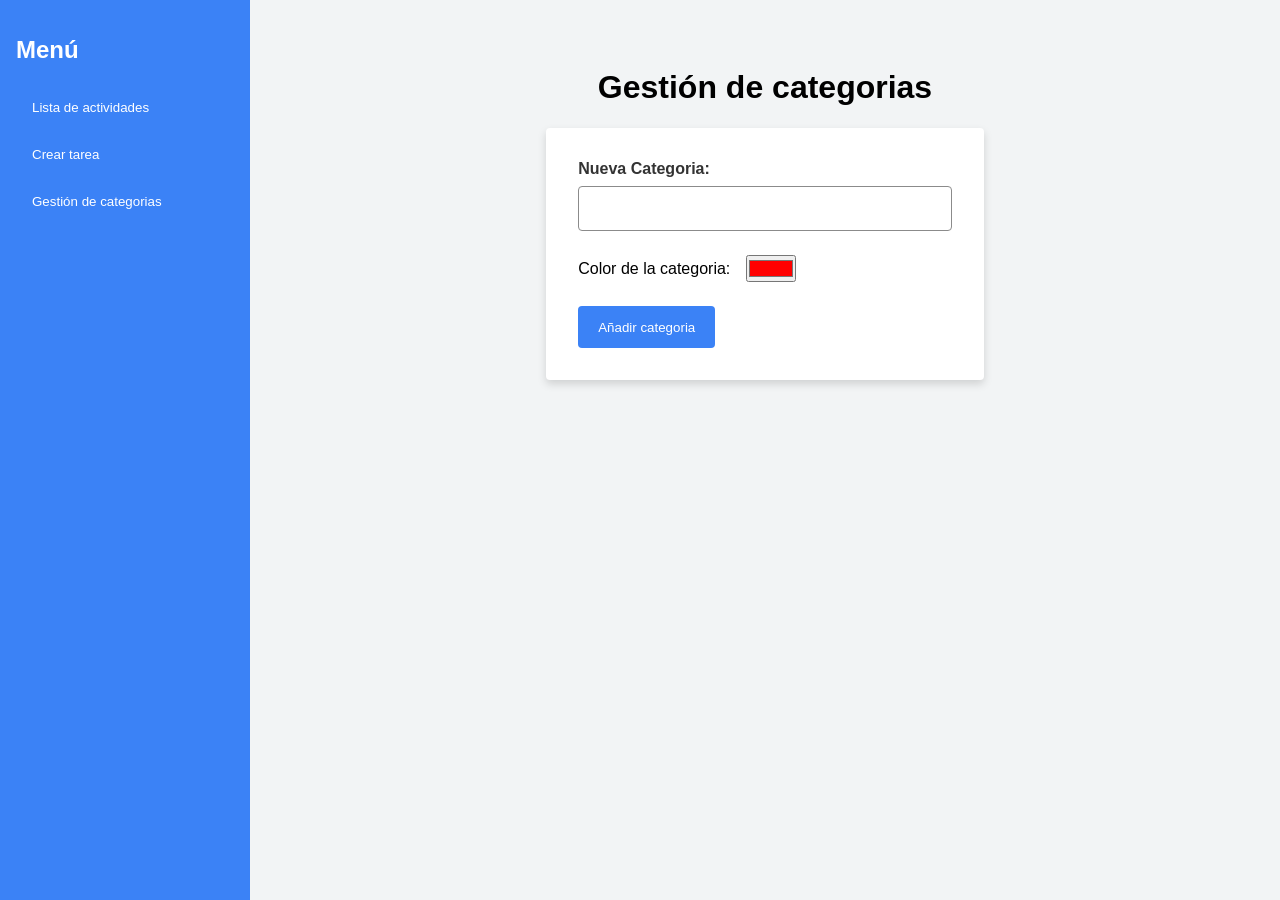
<file: categories.html>
<!DOCTYPE html>
<html lang="es">
<head>
    <meta charset="UTF-8">
    <meta name="viewport" content="width=device-width, initial-scale=1.0">
    <title>Gestión de categorias</title>
    <link rel="stylesheet" href="css/style.css">
</head>
<body>
    <div class="contenedor">
        <aside class="barra-lateral">
            <h2 class="barra-lateral-titulo">Menú</h2>
            <a href="index.html"><button>Lista de actividades</button></a>
            <a href="crear-tasca.html"><button>Crear tarea</button></a>
            <a href="categories.html"><button>Gestión de categorias</button></a>
        </aside>
        <main class="contenido-principal">
            <h1>Gestión de categorias</h1>
            <div class="categorias-form-container">
                <div class="form-div">
                    <label for="categoria">Nueva Categoria:</label>
                    <input type="text" id="categoria">
                </div>
                <div class="form-div2">
                    <label for="colorPicker">Color de la categoria:</label>
                    <input type="color" id="colorPicker" name="colorPicker" value="#ff0000">
                </div>
                <button class="blue-button" id="btn-añadirCategoria" type="submit">Añadir categoria</button>
            </div>

            <div class="lista-categorias-container" id="lista-categorias"></div>
        </main>
    </div>
    
    <script src="js/categories.js" type="module"></script>
</body>
</html>
</file>
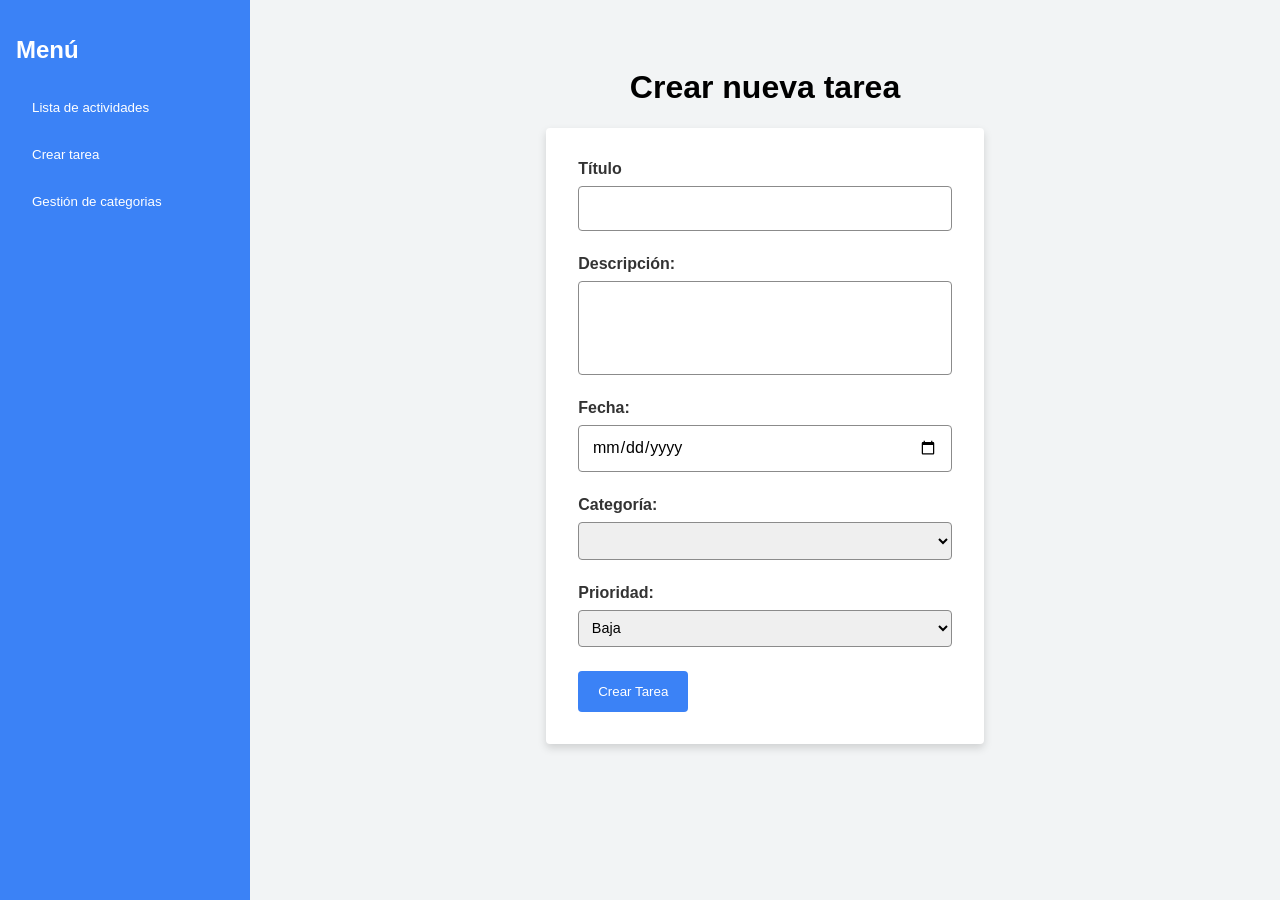
<file: crear-tasca.html>
<!DOCTYPE html>
<html lang="es">
<head>
    <meta charset="UTF-8">
    <meta name="viewport" content="width=device-width, initial-scale=1.0">
    <title>Crear Tarea</title>
    <link rel="stylesheet" href="css/style.css">
</head>
<body>
    <div class="contenedor">
        <aside class="barra-lateral">
            <h2 class="barra-lateral-titulo">Menú</h2>
            <a href="index.html"><button>Lista de actividades</button></a>
            <a href="crear-tasca.html"><button>Crear tarea</button></a>
            <a href="categories.html"><button>Gestión de categorias</button></a>
        </aside>
        <main class="contenido-principal">
            <h1>Crear nueva tarea</h1>
            <div class="categorias-form-container">
                <div class="form-div">
                    <label for="title">Título</label>
                    <input type="text" id="title">
                </div>
                <div class="form-div">
                    <label for="description">Descripción:</label>
                    <textarea id="description" name="description" rows="4" cols="50"></textarea>
                </div>
                <div class="form-div">
                    <label for="date">Fecha:</label>
                    <input type="date" id="date">
                </div>
                <div class="form-div">
                    <label for="category">Categoría:</label>
                    <select name="category" id="category">
                        <option value=""></option>
                    </select>
                </div>
                <div class="form-div">
                    <label for="priority">Prioridad:</label>
                    <select name="priority" id="priority">
                        <option value="baja">Baja</option>
                        <option value="media">Media</option>
                        <option value="alta">Alta</option>
                    </select>
                </div>
                <button class="blue-button" id="btn-crearTarea" type="submit">Crear Tarea</button>
                </form>
            </div>
        </main>
    </div>
    
    <script src="js/form-tasca.js" type="module"></script>
</body>
</html>
</file>
<file: css/style.css>
body {
    margin: 0;
    font-family: Arial, Helvetica, sans-serif;
}

.contenedor {
    display: grid;
    grid-template-columns: 250px 1fr;
    width: 100%;
    height: 100vh;
}

/* BARRA LATERAL ------------------------------------> */
.barra-lateral {
    background-color: #3b82f6;
    padding: 1em;
}

.barra-lateral button{
    padding: 1.2em;
    color: white;
    background-color: #3b82f6;
    border: none;
    width: 100%;
    text-align: start;
}

.barra-lateral-titulo{
    font-weight: bold;
    font-size: 1.5em;
    color: white;   
}

.barra-lateral button:hover {
    background-color: #2463e9;
    cursor: pointer;
}

/* CONTENIDO PRINCIPAL ------------------------------------> */

.contenido-principal {
    background-color: #f2f4f5;
    display: flex;
    flex-direction: column;
    align-items: center;
    padding: 3em;
}

.blue-button{
    background-color: #3b82f6;
    color: white;
    border: none;
    border-radius: 4px;
    padding: 1em 1.5em;
    align-self: flex-start;

    cursor: pointer;
    transition: background-color 0.2s ease;
}

.blue-button:hover {
    background-color: #2563eb;
}

/* CATEGORIAS  ------------------------------------> */

.categorias-form-container {
    background-color: white;
    padding: 2em;
    display: flex;
    flex-direction: column;
    width: 40%;

    box-shadow: 0 4px 8px rgba(0, 0, 0, 0.144);
    border-radius: 4px;
}
.form-div {
    display: flex;
    flex-direction: column;
    margin-bottom: 1.5em;
}

.form-div label{
    font-size: 1em;
    margin-bottom: 0.5em;
    color: #333;
    font-weight: 600;
}

.form-div input{
    padding: 0.8em;
    border: 1px solid #8b8b8b;
    border-radius: 4px;
    font-size: 1em;

    font-family: Arial, Helvetica, sans-serif;
}

.form-div2 {
    display: flex;
    flex-direction: row;
    align-items: center;
    margin-bottom: 1.5em;
    gap: 1em;
}

.form-div2 select{
    padding: 0.8em;
    border: 1px solid #8b8b8b;
    border-radius: 4px;
    font-size: 1em;

    font-family: Arial, Helvetica, sans-serif;
}

.form-div2 #colorPicker{
    padding: 0;
}

/* CREAR TAREA  ------------------------------------> */
.form-div select{
    padding: 0.6em;
    border: 1px solid #8b8b8b;
    border-radius: 4px;
    font-size: .9em;
    font-family: Arial, Helvetica, sans-serif;
}
.form-div textarea{
    padding: 0.6em;
    border: 1px solid #8b8b8b;
    border-radius: 4px;
    font-size: 1em;
    font-family: Arial, Helvetica, sans-serif;
    
    resize: none;
}

/* LISTA ACTIVIDADES  ------------------------------------> */
.index-container-archivos {
    background-color: white;
    padding: 2em;
    display: flex;
    justify-content: space-between;
    width: 95%;

    box-shadow: 0 4px 8px rgba(0, 0, 0, 0.144);
    border-radius: 4px;
}

.index-container-tareas{
    display: flex;
    align-items: start;
    width: 100%;
    flex-direction: column;
}

/* CATEGORIAS  ------------------------------------> */
.lista-categorias-container{
    margin-top: 2em;
    width: 100%;

    display: flex;
    align-items: center;
    flex-direction: column;
}

.categoriaCreada{
    background-color: white;
    border-radius: 4px;
    box-shadow: 0 4px 8px rgba(0, 0, 0, 0.144);

    width: 47%;
    max-width: 650px;
    margin-bottom: 1em;
    display: flex;
    align-items: center;
    justify-content: space-between;
    padding: 1em;
}

.categoria-info {
    display: flex;
    align-items: center;
    gap: 15px;
}

.nueva-categoria-color {
    width: 20px;
    height: 20px;
    border-radius: 50%;
    border: solid 1px black;
}

.categoria-nombre {
    font-weight: bold;
    font-size: 1.1em;
    color: #333;
}

.red-button{
    background-color: #ec4644;
    color: white;
    border: none;
    border-radius: 4px;
    padding: .5em 1em;
    align-self: flex-start;

    cursor: pointer;
    transition: background-color 0.2s ease;
}

.red-button:hover {
    background-color: #810604;
}

/* INDEX  ------------------------------------> */

.columna-tareas{
    width: 100%;
}

.tarea-baja{
    background-color: #92c1a2;
}
.tarea-media{
    background-color: #fdf08a;
}
.tarea-alta{
    background-color: #fecacb;
}

#lista-pendientes, #lista-acabadas {
    display: grid;
    grid-template-columns: repeat(3, 1fr);
    gap: 1.5em; 
    width: 100%;
    margin-top: 2em;
}

.columna-tareas{
    margin-top: 1em;
}

.tarea-pendiente-info {
    padding: .8em;
    border-radius: 6px;
    box-shadow: 0 4px 8px rgba(0, 0, 0, 0.2);
    display: flex;
    flex-direction: column;
    gap: 1em;
    color: #333;
}

.tarea-acabada-info {
    padding: .8em;
    border-radius: 6px;
    box-shadow: 0 4px 8px rgba(0, 0, 0, 0.2);
    display: flex;
    flex-direction: column;
    gap: 1em;
    opacity: 0.6;
    color: #333;

    text-decoration: line-through black;
}

.tarea-pendiente-info div{
    display: flex;
    justify-content: space-between;
}

.tarea-info-titulo{
    font-weight: 600;
    color: black;
}

.tarea-info-categoria{
    display: inline-block;
    align-self: start;
    padding: .5em;
    border-radius: 5px;
    color: black;

    font-size: 0.9em;
}

.tarea-info-fecha {
    font-size: 0.9em;
    color: #555;
}

.tarea-info-botones {
    margin-top: 0.5em;
}

.boton-completarTarea, .boton-borrarTarea, .boton-descompletarTarea {
    background: none;
    border: none;
    cursor: pointer;
    transition: background-color 0.2s ease;
    border-radius: 5px;
}

.boton-completarTarea:hover, .boton-borrarTarea:hover {
    background-color: white;
}

/* GRAFICO  ------------------------------------> */
.grafico-container {
    width: 100%;
    margin-top: 3em;
    background-color: white;
    padding: 2em;
    border-radius: 4px;
    box-shadow: 0 4px 8px rgba(0, 0, 0, 0.144);
    
    height: 400px; 
    display: flex;
    justify-content: center;
}

#graficoTareas {
    width: 100% !important; /* sin !important no funciona */
    height: 100% !important;
}
</file>
